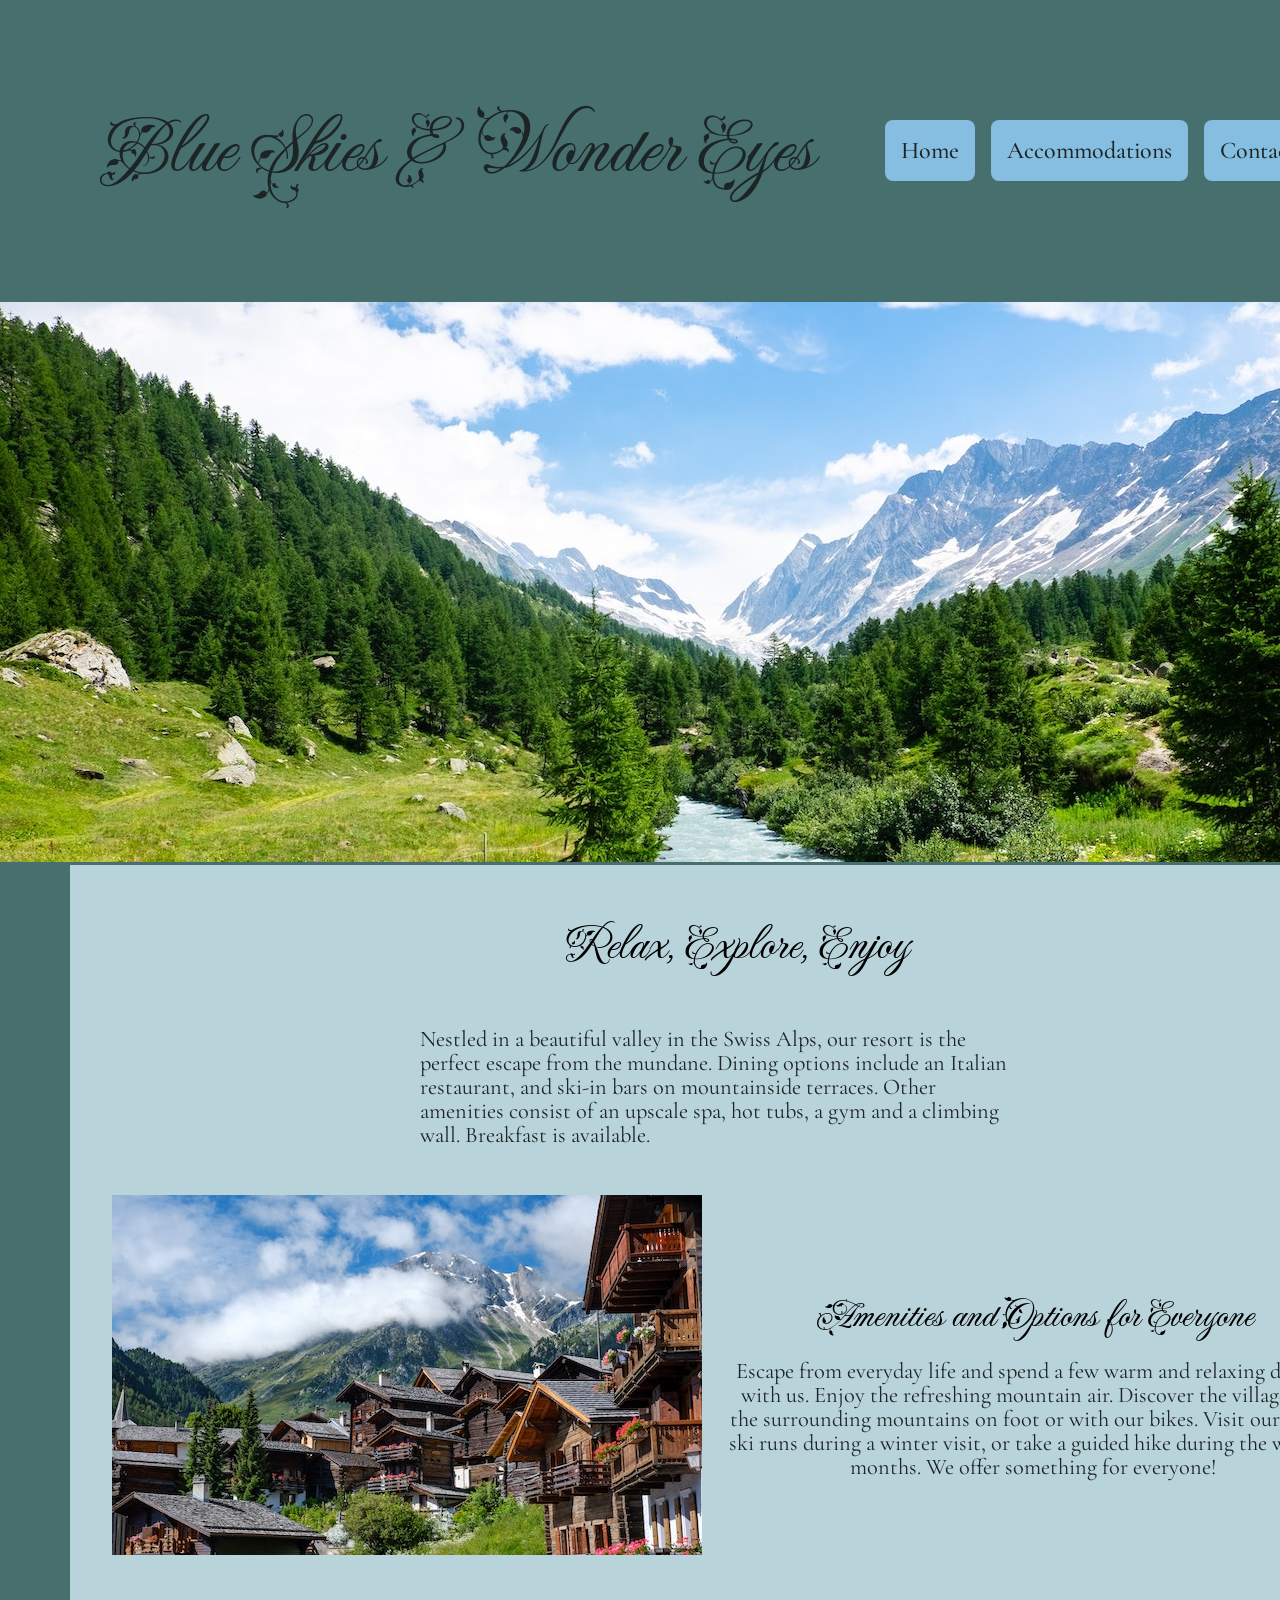
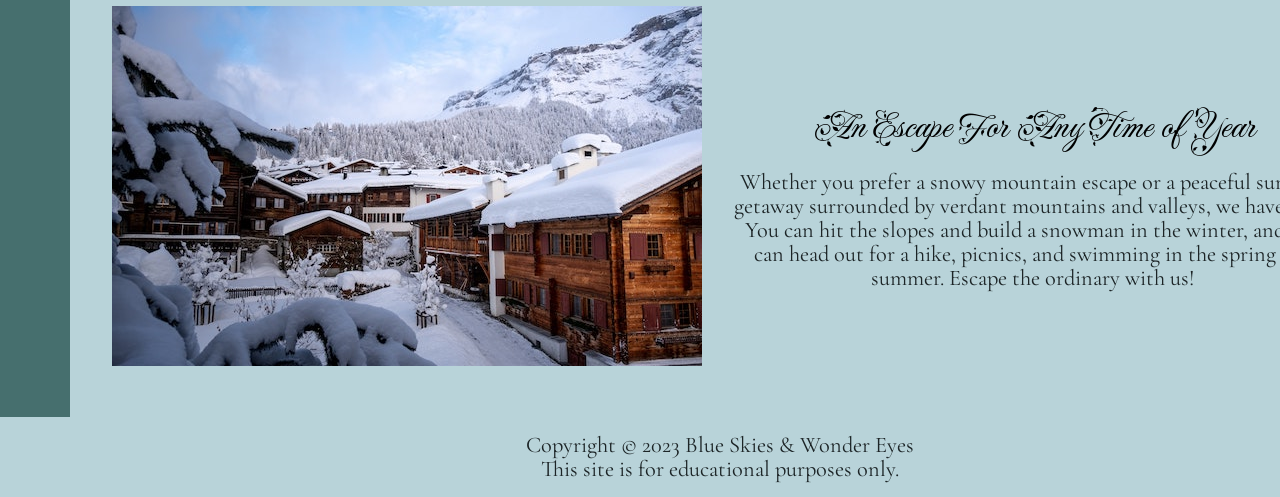
<file: index.html>
<!--COMPANY NAME: Blue Skies & Wonder Eyes
    #417FA6
    #86BEE1
    #1C2426
    #B8D3D9
    #466F6E
        background-color: #466f6e;
    background-image: url("https://www.transparenttextures.com/patterns/white-plaster.png");
    /* This is mostly intended for prototyping; please download the pattern and re-host for production environments. Thank you! */
-->

<!DOCTYPE html>
<html lang="en">
    <head>
        <meta charset="utf-8">
        <title>Blue Skies &amp; Wonder Eyes Resort</title>
        <meta name="author" content="Mackenzie Stegink">
        <meta name="description" content="Welcome to the beautiful escape of Blue Skies & Wonder Eyes!">

        <link rel="preconnect" href="https://fonts.googleapis.com">
        <link rel="preconnect" href="https://fonts.gstatic.com" crossorigin>
        <link href="https://fonts.googleapis.com/css2?family=Cormorant+Garamond:ital,wght@0,300..700;1,300..700&family=Fleur+De+Leah&display=swap" rel="stylesheet">
        <link rel="icon" href="images/favicon.ico">
        <link rel="stylesheet" href="styles.css">
    </head>

    <body>
        <header>
            <div id="top">
                <h1>Blue Skies &amp; Wonder Eyes</h1>

                <nav>
                    <ul>
                        <li><a href="#">Home</a></li>
                        <li><a href="accomms.html">Accommodations</a></li>
                        <li><a href="contact.html">Contact</a></li>
                    </ul>
                </nav>
            </div>
            <img src="images/swiss-valley.jpg" alt="A river flows through a green forested valley with tall pine trees, surrounded by snow-capped mountains under a partly cloudy sky.">
        </header>

        <main>
            <div><h2>Relax, Explore, Enjoy</h2></div>
            <section id="info">
                <p>Nestled in a beautiful valley in the Swiss Alps, our resort is the perfect escape from the mundane. Dining options include an Italian restaurant, and ski-in bars on mountainside terraces. Other amenities consist of an upscale spa, hot tubs, a gym and a climbing wall. Breakfast is available.</p>
            </section>

            <section id="content-1">
                <div id="img-1"><img src="images/swiss-chalet.jpg" alt="A picturesque alpine village in summer with wooden chalets adorned with flowers, nestled on a green hillside, with a cloud-covered mountain rising in the background under a blue sky."></div>
                <div id="txt-1"><h3>Amenities and Options for Everyone</h3>
                <p>Escape from everyday life and spend a few warm and relaxing days in with us. Enjoy the refreshing mountain air. Discover the village and the surrounding mountains on foot or with our bikes. Visit our spa or ski runs during a winter visit, or take a guided hike during the warmer months. We offer something for everyone!</p></div>
            </section>

            <section id="content-2">
                <div id="img-2"><img src="images/snowy-chalet.jpg" alt="A scenic winter village scene featuring traditional wooden chalets covered in heavy snow, with snow-laden trees in the foreground and a forested mountain in the background under a partly cloudy sky."></div>
                <div id="txt-2"><h3>An Escape For Any Time of Year</h3>
                <p>Whether you prefer a snowy mountain escape or a peaceful summer getaway surrounded by verdant mountains and valleys, we have it all. You can hit the slopes and build a snowman in the winter, and you can head out for a hike, picnics, and swimming in the spring and summer. Escape the ordinary with us!</p></div>
            </section>
        </main>

        <footer>
            <p>Copyright &copy; 2023 Blue Skies &amp; Wonder Eyes</p>
            <p>This site is for educational purposes only.</p>
        </footer>
    </body>
</html>
</file>
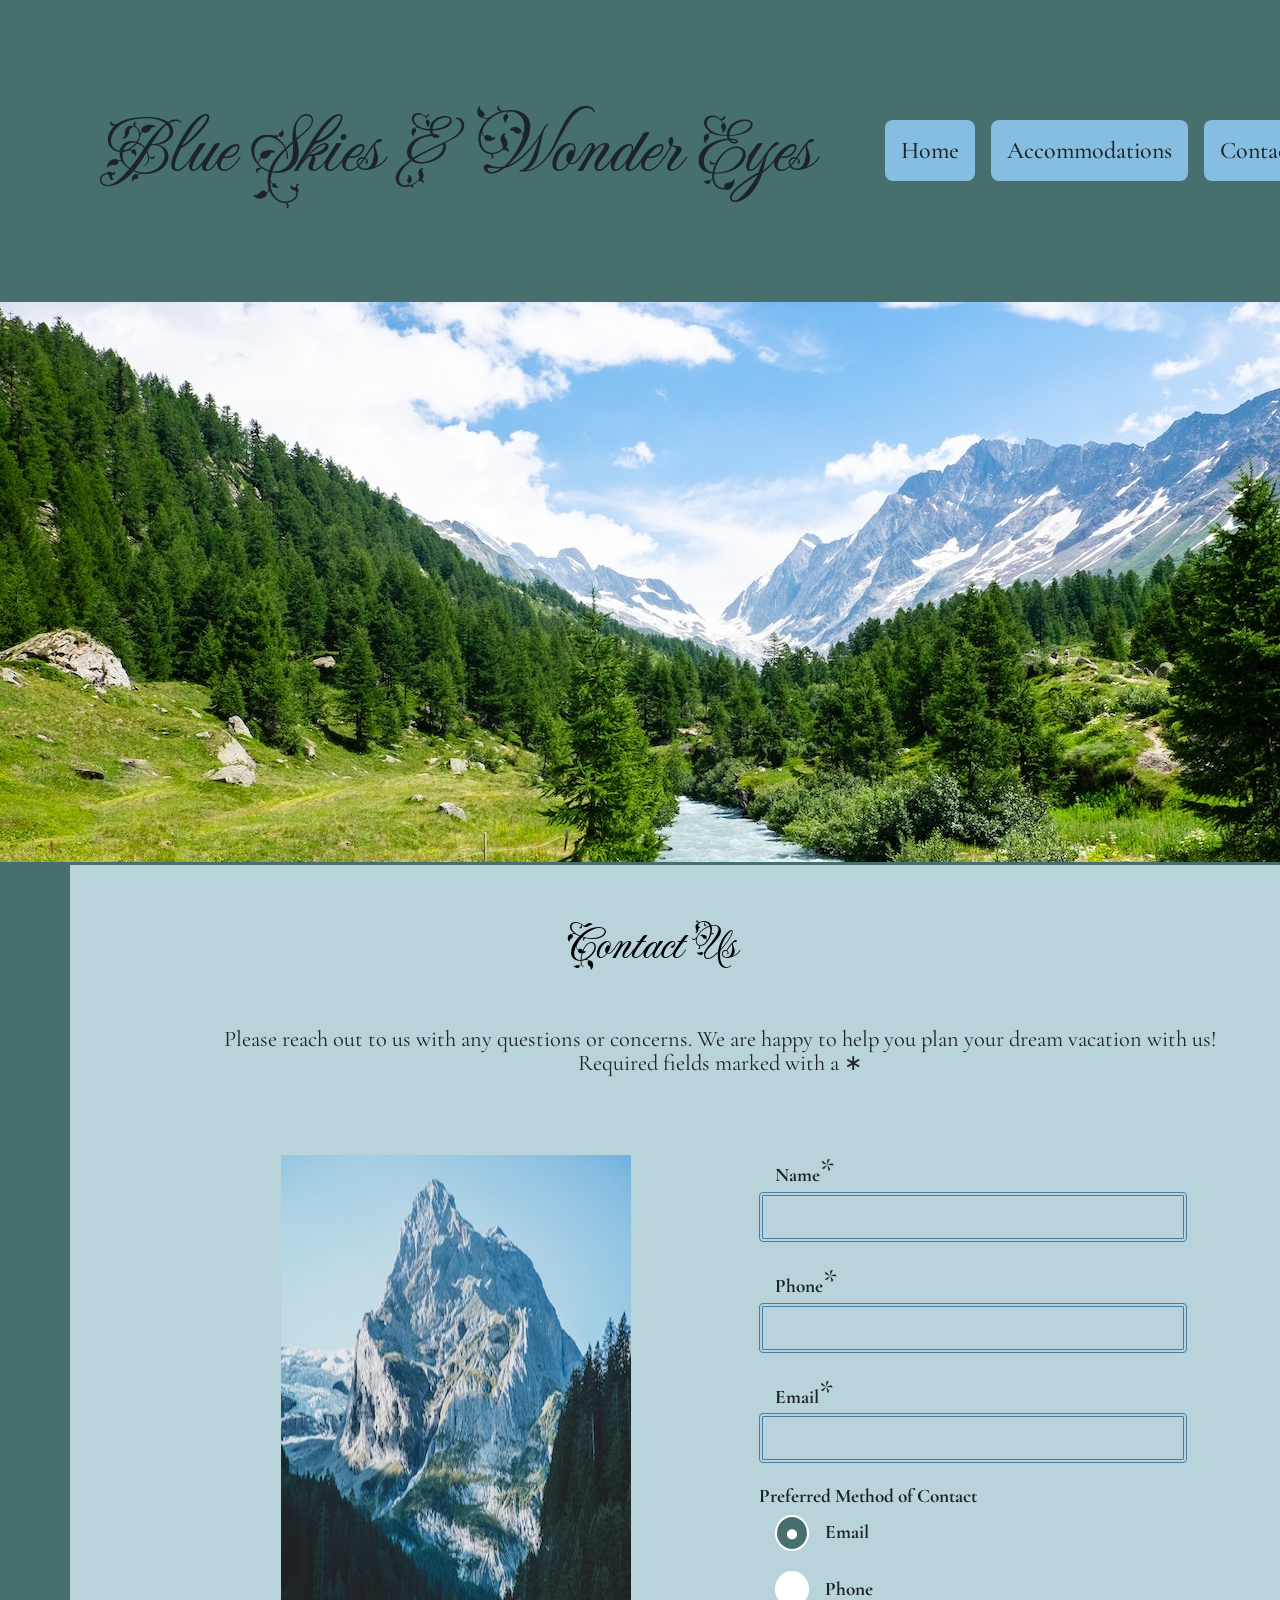
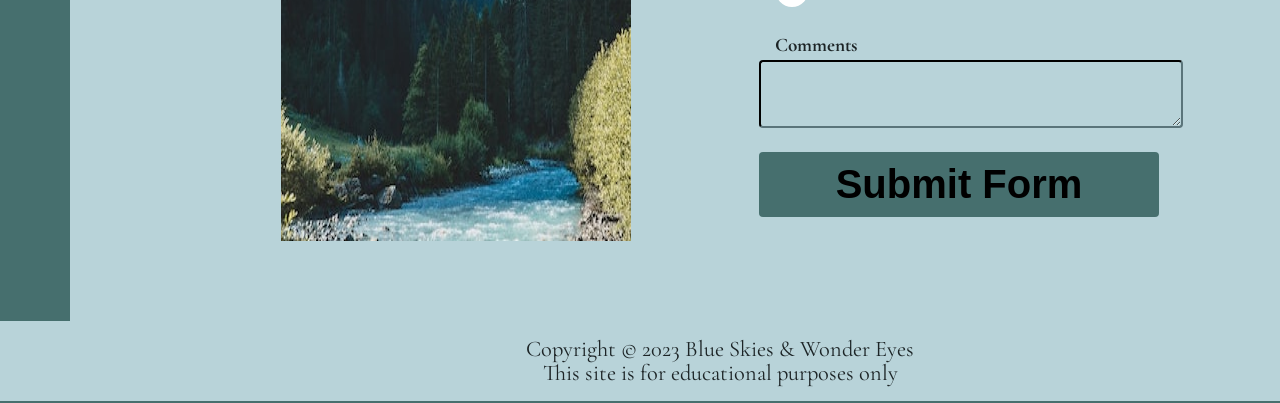
<file: contact.html>
<!--COMPANY NAME: Blue Skies & Wonder Eyes
    #417FA6
    #86BEE1
    #1C2426
    #B8D3D9
    #466F6E
        background-color: #466f6e;
    background-image: url("https://www.transparenttextures.com/patterns/white-plaster.png");
    /* This is mostly intended for prototyping; please download the pattern and re-host for production environments. Thank you! */
-->

<!DOCTYPE html>
<html lang="en">
    <head>
        <meta charset="utf-8">
        <title>Contact</title>
        <meta name="author" content="Mackenzie Stegink">
        <meta name="description" content="Contact for Blue Skies & Wonder Eyes Resort">

        <link rel="preconnect" href="https://fonts.googleapis.com">
        <link rel="preconnect" href="https://fonts.gstatic.com" crossorigin>
        <link href="https://fonts.googleapis.com/css2?family=Cormorant+Garamond:ital,wght@0,300..700;1,300..700&family=Fleur+De+Leah&display=swap" rel="stylesheet">
        <link rel="icon" href="images/favicon.ico">
        <link rel="stylesheet" href="styles.css">
    </head>

    <body>
        <header>
            <div id="top">
                <h1>Blue Skies &amp; Wonder Eyes</h1>

                <nav>
                    <ul>
                        <li><a href="index.html">Home</a></li>
                        <li><a href="accomms.html">Accommodations</a></li>
                        <li><a href="#">Contact</a></li>
                    </ul>
                </nav>
            </div>
            <img src="images/swiss-valley.jpg" alt="">
        </header>

        <main>
            <h2>Contact Us</h2>
            <div id="instruct">
                <p>Please reach out to us with any questions or concerns. We are happy to help you plan your dream vacation with us!</p>
                <p>Required fields marked with a &#8727;</p>
            </div>

            <section id="grid1">
                <img src="images/swiss-peak.jpg" alt="">

                <form action="https://wp.zybooks.com/form-viewer.php" method="POST" target="_blank">
                    <label for="my-name">Name<span class="required">*</span></label>
                    <input type="text" name="my-name" id="my-name" required>

                    <label for="my-phone">Phone<span class="required">*</span></label>
                    <input type="tel" name="my-phone" id="my-phone" required>

                    <label for="my-email">Email<span class="required">*</span></label>
                    <input type="email" name="my-email" id="my-email" required>

                    <fieldset>
                        <legend>Preferred Method of Contact</legend>
                        <input type="radio" name="contact-pref" id="pref-email" checked>
                        <label for="pref-email">Email</label>
                        <input type="radio" name="contact-pref" id="pref-phone">
                        <label for="pref-phone">Phone</label>
                    </fieldset>

                    <label for="my-comments">Comments</label>
                    <textarea name="my-comments" id="my-comments"></textarea>

                    <input type="submit" name="my-submit" id="my-submit" value="Submit Form">
                </form>
            </section>
        </main>

        <footer>
            <p>Copyright &copy; 2023 Blue Skies &amp; Wonder Eyes</p>
            <p>This site is for educational purposes only</p>
        </footer>
    </body>
</html>
</file>
<file: styles.css>
/* OBFUSCATED BY CSSOBFUSCATOR.COM at 2025/05/03 02:23:37 */
body,html{margin-left:0;}html,body{margin-bottom:0;}blockquote:before{content:"";}blockquote:before{content:none;}html,body{margin-right:0;}html,body{margin-top:0;}body,html{padding-left:0;}body,html{padding-bottom:0;}body,html{padding-right:0;}body,html{padding-top:0;}html{border-left-width:0;}html{border-bottom-width:0;}html{border-right-width:0;}html{border-top-width:0;}html{border-left-style:none;}html{border-bottom-style:none;}html{border-right-style:none;}input:focus{outline:.041666667in dott var(--cutty-sark);}html{border-top-style:none;}html{border-left-color:currentColor;}input[type="radio"] + label::before{content:" ";}html{border-bottom-color:currentColor;}html{border-right-color:currentColor;}html{border-top-color:currentColor;}#info{font-weight:600;}html{border-image:none;}html{font-size:100%;}html{font:inherit;}html,body{vertical-align:baseline;}#info{max-width:75ch;}body{border-left-width:0;}body{border-bottom-width:0;}body{border-right-width:0;}body{border-top-width:0;}body{border-left-style:none;}body{border-bottom-style:none;}body{border-right-style:none;}body{border-top-style:none;}body{border-left-color:currentColor;}body{border-bottom-color:currentColor;}body{border-right-color:currentColor;}body{border-top-color:currentColor;}body{border-image:none;}body{font-size:100%;}body{font:inherit;}div,span{margin-left:0;}span,div{margin-bottom:0;}span,div{margin-right:0;}div,span{margin-top:0;}span,div{padding-left:0;}input[type="radio"] + label::before{font-size:2.25em;}span,div{padding-bottom:0;}span,div{padding-right:0;}div,span{padding-top:0;}div{border-left-width:0;}div{border-bottom-width:0;}div{border-right-width:0;}div{border-top-width:0;}div{border-left-style:none;}div{border-bottom-style:none;}div{border-right-style:none;}div{border-top-style:none;}div{border-left-color:currentColor;}div{border-bottom-color:currentColor;}div{border-right-color:currentColor;}div{border-top-color:currentColor;}div{border-image:none;}div{font-size:100%;}div{font:inherit;}div,span{vertical-align:baseline;}input[type="radio"]{appearance:none;}span{border-left-width:0;}span{border-bottom-width:0;}[class~=cormorant-garamond-400]{font-family:"Cormorant Garamond",serif;}span{border-right-width:0;}span{border-top-width:0;}span{border-left-style:none;}span{border-bottom-style:none;}span{border-right-style:none;}blockquote:after{content:"";}span{border-top-style:none;}span{border-left-color:currentColor;}span{border-bottom-color:currentColor;}span{border-right-color:currentColor;}span{border-top-color:currentColor;}span{border-image:none;}span{font-size:100%;}span{font:inherit;}iframe,applet,input[type="radio"],object{margin-left:0;}#info,iframe,applet,object{margin-bottom:0;}#info{margin-left:auto;}#info{margin-right:auto;}applet,object{margin-right:0;}#info,iframe,applet,object{margin-top:0;}object,applet{padding-left:0;}applet,object{padding-bottom:0;}applet,object{padding-right:0;}object,applet{padding-top:0;}applet{border-left-width:0;}applet{border-bottom-width:0;}applet{border-right-width:0;}applet{border-top-width:0;}applet{border-left-style:none;}applet{border-bottom-style:none;}applet{border-right-style:none;}applet{border-top-style:none;}applet{border-left-color:currentColor;}applet{border-bottom-color:currentColor;}applet{border-right-color:currentColor;}applet{border-top-color:currentColor;}applet{border-image:none;}applet{font-size:100%;}applet{font:inherit;}applet,object{vertical-align:baseline;}object{border-left-width:0;}object{border-bottom-width:0;}object{border-right-width:0;}object{border-top-width:0;}object{border-left-style:none;}object{border-bottom-style:none;}object{border-right-style:none;}object{border-top-style:none;}object{border-left-color:currentColor;}object{border-bottom-color:currentColor;}object{border-right-color:currentColor;}object{border-top-color:currentColor;}object{border-image:none;}object{font-size:100%;}object{font:inherit;}h1,iframe{margin-right:0;}h1,iframe{padding-left:0;}iframe,h1{padding-bottom:0;}iframe,h1{padding-right:0;}nav a:hover{background-color:var(--steel-blue);}h3,h1,iframe,h2{padding-top:0;}iframe{border-left-width:0;}iframe{border-bottom-width:0;}iframe{border-right-width:0;}#top{display:flex;}iframe{border-top-width:0;}iframe{border-left-style:none;}iframe{border-bottom-style:none;}iframe{border-right-style:none;}iframe{border-top-style:none;}iframe{border-left-color:currentColor;}iframe{border-bottom-color:currentColor;}iframe{border-right-color:currentColor;}iframe{border-top-color:currentColor;}iframe{border-image:none;}iframe{font-size:100%;}iframe{font:inherit;}h2,h1,h3,iframe{vertical-align:baseline;}h3,h1,h2,h4{margin-left:0;}h3,h2,h4,h1{margin-bottom:0;}h2,h1,h4,h3{margin-top:0;}h1{border-left-width:0;}h1{border-bottom-width:0;}h1{border-right-width:0;}h1{border-top-width:0;}h1{border-left-style:none;}h1{border-bottom-style:none;}h1{border-right-style:none;}h1{border-top-style:none;}h1{border-left-color:currentColor;}h1{border-bottom-color:currentColor;}h1{border-right-color:currentColor;}h1{border-top-color:currentColor;}h1{border-image:none;}h1{font-size:100%;}h1{font:inherit;}h3,h2{margin-right:0;}h2,h3{padding-left:0;}h2,h3{padding-bottom:0;}h3,h2{padding-right:0;}h2{border-left-width:0;}h2{border-bottom-width:0;}h2{border-right-width:0;}h2{border-top-width:0;}h2{border-left-style:none;}h2{border-bottom-style:none;}h2{border-right-style:none;}h2{border-top-style:none;}h2{border-left-color:currentColor;}h2{border-bottom-color:currentColor;}h2{border-right-color:currentColor;}h2{border-top-color:currentColor;}h2{border-image:none;}#top{gap:1.5rem;}h2{font-size:100%;}h2{font:inherit;}h3{border-left-width:0;}h3{border-bottom-width:0;}h3{border-right-width:0;}[class~=cormorant-garamond-400]{font-weight:400;}h3{border-top-width:0;}h3{border-left-style:none;}h3{border-bottom-style:none;}h3{border-right-style:none;}h3{border-top-style:none;}h3{border-left-color:currentColor;}h3{border-bottom-color:currentColor;}h3{border-right-color:currentColor;}h3{border-top-color:currentColor;}h3{border-image:none;}h3{font-size:100%;}h3{font:inherit;}h4,h5{margin-right:0;}h4,h5{padding-left:0;}h5,h4{padding-bottom:0;}h4,h5{padding-right:0;}h5,h4{padding-top:0;}h4{border-left-width:0;}h4{border-bottom-width:0;}#top{justify-content:center;}h4{border-right-width:0;}h4{border-top-width:0;}h4{border-left-style:none;}h4{border-bottom-style:none;}h4{border-right-style:none;}h4{border-top-style:none;}h4{border-left-color:currentColor;}h4{border-bottom-color:currentColor;}h5,h6,p,input[type="radio"]{margin-bottom:0;}h4{border-right-color:currentColor;}h4{border-top-color:currentColor;}h4{border-image:none;}h4{font-size:100%;}h4{font:inherit;}h4,h5{vertical-align:baseline;}h6,h5{margin-left:0;}h5,h6{margin-top:0;}h5{border-left-width:0;}h5{border-bottom-width:0;}h5{border-right-width:0;}h5{border-top-width:0;}h5{border-left-style:none;}h5{border-bottom-style:none;}h5{border-right-style:none;}h5{border-top-style:none;}h5{border-left-color:currentColor;}h5{border-bottom-color:currentColor;}h5{border-right-color:currentColor;}h5{border-top-color:currentColor;}h5{border-image:none;}h5{font-size:100%;}h5{font:inherit;}p,blockquote,h6,input[type="radio"]{margin-right:0;}p,h6{padding-left:0;}p,h6{padding-bottom:0;}p,h6{padding-right:0;}p,h6{padding-top:0;}blockquote:after{content:none;}h6{border-left-width:0;}h6{border-bottom-width:0;}h6{border-right-width:0;}h6{border-top-width:0;}h6{border-left-style:none;}h6{border-bottom-style:none;}h6{border-right-style:none;}input[type="radio"] + label::before{line-height:.65;}h6{border-top-style:none;}h6{border-left-color:currentColor;}h6{border-bottom-color:currentColor;}h6{border-right-color:currentColor;}h6{border-top-color:currentColor;}h6{border-image:none;}h6{font-size:100%;}h6{font:inherit;}p,h6{vertical-align:baseline;}p,blockquote{margin-left:0;}p,input[type="radio"],pre,blockquote{margin-top:0;}p{border-left-width:0;}p{border-bottom-width:0;}p{border-right-width:0;}p{border-top-width:0;}p{border-left-style:none;}[class~=cormorant-garamond-400]{font-style:normal;}p{border-bottom-style:none;}p{border-right-style:none;}#top{align-items:center;}p{border-top-style:none;}p{border-left-color:currentColor;}p{border-bottom-color:currentColor;}p{border-right-color:currentColor;}p{border-top-color:currentColor;}p{border-image:none;}p{font-size:100%;}p{font:inherit;}abbr,a,blockquote,pre{margin-bottom:0;}blockquote,pre{padding-left:0;}pre,blockquote{padding-bottom:0;}pre,blockquote{padding-right:0;}blockquote,pre{padding-top:0;}blockquote{border-left-width:0;}blockquote{border-bottom-width:0;}blockquote{border-right-width:0;}blockquote{border-top-width:0;}blockquote{border-left-style:none;}blockquote{border-bottom-style:none;}blockquote{border-right-style:none;}blockquote{border-top-style:none;}blockquote{border-left-color:currentColor;}blockquote{border-bottom-color:currentColor;}blockquote{border-right-color:currentColor;}blockquote{border-top-color:currentColor;}blockquote{border-image:none;}blockquote{font-size:100%;}blockquote{font:inherit;}pre,blockquote,abbr,a{vertical-align:baseline;}pre,a,abbr,acronym{margin-left:0;}acronym,a,abbr,pre{margin-right:0;}pre{border-left-width:0;}pre{border-bottom-width:0;}pre{border-right-width:0;}pre{border-top-width:0;}pre{border-left-style:none;}pre{border-bottom-style:none;}pre{border-right-style:none;}pre{border-top-style:none;}pre{border-left-color:currentColor;}pre{border-bottom-color:currentColor;}pre{border-right-color:currentColor;}pre{border-top-color:currentColor;}pre{border-image:none;}pre{font-size:100%;}pre{font:inherit;}a,abbr{margin-top:0;}[class~=fleur-de-leah-regular]{font-family:"Fleur De Leah",cursive;}abbr,a{padding-left:0;}a,abbr{padding-bottom:0;}abbr,a{padding-right:0;}abbr,a{padding-top:0;}a{border-left-width:0;}a{border-bottom-width:0;}a{border-right-width:0;}a{border-top-width:0;}a{border-left-style:none;}a{border-bottom-style:none;}a{border-right-style:none;}a{border-top-style:none;}a{border-left-color:currentColor;}a{border-bottom-color:currentColor;}a{border-right-color:currentColor;}a{border-top-color:currentColor;}a{border-image:none;}a{font-size:100%;}a{font:inherit;}abbr{border-left-width:0;}abbr{border-bottom-width:0;}abbr{border-right-width:0;}abbr{border-top-width:0;}abbr{border-left-style:none;}abbr{border-bottom-style:none;}abbr{border-right-style:none;}#top{padding-left:3rem;}#top{padding-bottom:3rem;}abbr{border-top-style:none;}abbr{border-left-color:currentColor;}abbr{border-bottom-color:currentColor;}abbr{border-right-color:currentColor;}abbr{border-top-color:currentColor;}abbr{border-image:none;}abbr{font-size:100%;}abbr{font:inherit;}acronym,address{margin-bottom:0;}address,acronym{margin-top:0;}big,acronym,input[type="radio"],address{padding-left:0;}acronym,address{padding-bottom:0;}address,acronym{padding-right:0;}acronym,address{padding-top:0;}acronym{border-left-width:0;}acronym{border-bottom-width:0;}acronym{border-right-width:0;}acronym{border-top-width:0;}#top{padding-right:3rem;}[class~=fleur-de-leah-regular]{font-weight:400;}acronym{border-left-style:none;}acronym{border-bottom-style:none;}acronym{border-right-style:none;}acronym{border-top-style:none;}acronym{border-left-color:currentColor;}acronym{border-bottom-color:currentColor;}acronym{border-right-color:currentColor;}acronym{border-top-color:currentColor;}acronym{border-image:none;}acronym{font-size:100%;}acronym{font:inherit;}address,acronym{vertical-align:baseline;}#top{padding-top:3rem;}address,big{margin-left:0;}big,address{margin-right:0;}nav a:hover{font-weight:800;}address{border-left-width:0;}address{border-bottom-width:0;}address{border-right-width:0;}address{border-top-width:0;}address{border-left-style:none;}address{border-bottom-style:none;}address{border-right-style:none;}address{border-top-style:none;}address{border-left-color:currentColor;}address{border-bottom-color:currentColor;}address{border-right-color:currentColor;}address{border-top-color:currentColor;}input[type="radio"] + label::before{border-radius:50%;}address{border-image:none;}address{font-size:100%;}address{font:inherit;}cite,big{margin-bottom:0;}cite,big{margin-top:0;}#content-1{display:grid;}big,cite,input[type="radio"],code{padding-bottom:0;}cite,big{padding-right:0;}cite,big{padding-top:0;}big{border-left-width:0;}big{border-bottom-width:0;}big{border-right-width:0;}big{border-top-width:0;}big{border-left-style:none;}#content-1{grid-template-columns:1fr 1fr;}big{border-bottom-style:none;}big{border-right-style:none;}big{border-top-style:none;}big{border-left-color:currentColor;}big{border-bottom-color:currentColor;}big{border-right-color:currentColor;}big{border-top-color:currentColor;}big{border-image:none;}big{font-size:100%;}input[type="radio"] + label::before{display:inline-block;}big{font:inherit;}cite,big{vertical-align:baseline;}cite,code{margin-left:0;}code,cite{margin-right:0;}code,cite{padding-left:0;}cite{border-left-width:0;}cite{border-bottom-width:0;}cite{border-right-width:0;}cite{border-top-width:0;}cite{border-left-style:none;}cite{border-bottom-style:none;}cite{border-right-style:none;}cite{border-top-style:none;}cite{border-left-color:currentColor;}cite{border-bottom-color:currentColor;}cite{border-right-color:currentColor;}cite{border-top-color:currentColor;}cite{border-image:none;}cite{font-size:100%;}#content-1{gap:1rem;}cite{font:inherit;}#content-1{padding-top:3rem;}code,del{margin-bottom:0;}del,code{margin-top:0;}code,del{padding-right:0;}del,code{padding-top:0;}code{border-left-width:0;}code{border-bottom-width:0;}code{border-right-width:0;}[class~=fleur-de-leah-regular]{font-style:normal;}code{border-top-width:0;}code{border-left-style:none;}code{border-bottom-style:none;}code{border-right-style:none;}code{border-top-style:none;}code{border-left-color:currentColor;}q:before{content:"";}code{border-bottom-color:currentColor;}code{border-right-color:currentColor;}code{border-top-color:currentColor;}code{border-image:none;}code{font-size:100%;}code{font:inherit;}del,code{vertical-align:baseline;}dfn,del{margin-left:0;}dfn,del{margin-right:0;}input[type="radio"] + label::before{height:.3125in;}dfn,del{padding-left:0;}del,dfn{padding-bottom:0;}del{border-left-width:0;}del{border-bottom-width:0;}input[type="radio"] + label::before{width:1.875pc;}del{border-right-width:0;}del{border-top-width:0;}del{border-left-style:none;}del{border-bottom-style:none;}del{border-right-style:none;}del{border-top-style:none;}del{border-left-color:currentColor;}del{border-bottom-color:currentColor;}input[type="radio"] + label::before,#content-1{text-align:center;}del{border-right-color:currentColor;}del{border-top-color:currentColor;}del{border-image:none;}del{font-size:100%;}del{font:inherit;}dfn,em{margin-bottom:0;}em,dfn{margin-top:0;}img,input[type="radio"],dfn,em{padding-right:0;}dfn,em{padding-top:0;}dfn{border-left-width:0;}dfn{border-bottom-width:0;}dfn{border-right-width:0;}dfn{border-top-width:0;}dfn{border-left-style:none;}dfn{border-bottom-style:none;}dfn{border-right-style:none;}dfn{border-top-style:none;}dfn{border-left-color:currentColor;}dfn{border-bottom-color:currentColor;}dfn{border-right-color:currentColor;}dfn{border-top-color:currentColor;}dfn{border-image:none;}dfn{font-size:100%;}dfn{font:inherit;}dfn,em{vertical-align:baseline;}img,em{margin-left:0;}input[type="radio"] + label::before{margin-right:12pt;}img,em{margin-right:0;}img,em{padding-left:0;}em,img{padding-bottom:0;}em{border-left-width:0;}em{border-bottom-width:0;}em{border-right-width:0;}em{border-top-width:0;}em{border-left-style:none;}em{border-bottom-style:none;}em{border-right-style:none;}em{border-top-style:none;}em{border-left-color:currentColor;}em{border-bottom-color:currentColor;}em{border-right-color:currentColor;}em{border-top-color:currentColor;}em{border-image:none;}em{font-size:100%;}em{font:inherit;}img,ins{margin-bottom:0;}ins,img{margin-top:0;}input[type="radio"],kbd,img,ins{padding-top:0;}img{border-left-width:0;}img{border-bottom-width:0;}img{border-right-width:0;}img{border-top-width:0;}img{border-left-style:none;}img{border-bottom-style:none;}img{border-right-style:none;}input[type="radio"] + label{cursor:pointer;}img{border-top-style:none;}img{border-left-color:currentColor;}img{border-bottom-color:currentColor;}img{border-right-color:currentColor;}img{border-top-color:currentColor;}img{border-image:none;}img{font-size:100%;}img{font:inherit;}img,ins{vertical-align:baseline;}ins,kbd{margin-left:0;}kbd,ins{margin-right:0;}ins,kbd{padding-left:0;}ins,kbd{padding-bottom:0;}ins,kbd{padding-right:0;}ins{border-left-width:0;}ins{border-bottom-width:0;}ins{border-right-width:0;}ins{border-top-width:0;}ins{border-left-style:none;}#content-2{display:grid;}ins{border-bottom-style:none;}ins{border-right-style:none;}ins{border-top-style:none;}ins{border-left-color:currentColor;}input[type="radio"] + label::before{border-left-width:1.5pt;}:root{--header-font:"Fleur De Leah",cursive;}ins{border-bottom-color:currentColor;}ins{border-right-color:currentColor;}ins{border-top-color:currentColor;}ins{border-image:none;}ins{font-size:100%;}ins{font:inherit;}q,kbd{margin-bottom:0;}kbd,q{margin-top:0;}kbd{border-left-width:0;}kbd{border-bottom-width:0;}kbd{border-right-width:0;}kbd{border-top-width:0;}kbd{border-left-style:none;}kbd{border-bottom-style:none;}kbd{border-right-style:none;}kbd{border-top-style:none;}kbd{border-left-color:currentColor;}kbd{border-bottom-color:currentColor;}kbd{border-right-color:currentColor;}kbd{border-top-color:currentColor;}kbd{border-image:none;}kbd{font-size:100%;}kbd{font:inherit;}q,kbd{vertical-align:baseline;}s,q{margin-left:0;}s,q{margin-right:0;}s,q{padding-left:0;}s,q{padding-bottom:0;}q,s{padding-right:0;}s,q{padding-top:0;}q{border-left-width:0;}q{border-bottom-width:0;}q{border-right-width:0;}q{border-top-width:0;}q{border-left-style:none;}q{border-bottom-style:none;}q{border-right-style:none;}q{border-top-style:none;}q{border-left-color:currentColor;}q{border-bottom-color:currentColor;}q{border-right-color:currentColor;}q{border-top-color:currentColor;}input[type="radio"] + label{display:flex;}q{border-image:none;}q{font-size:100%;}q{font:inherit;}#content-2{grid-template-columns:1fr 1fr;}samp,strike,small,s{margin-bottom:0;}small,samp,strike,s{margin-top:0;}s{border-left-width:0;}s{border-bottom-width:0;}s{border-right-width:0;}s{border-top-width:0;}s{border-left-style:none;}s{border-bottom-style:none;}s{border-right-style:none;}s{border-top-style:none;}s{border-left-color:currentColor;}s{border-bottom-color:currentColor;}s{border-right-color:currentColor;}s{border-top-color:currentColor;}s{border-image:none;}s{font-size:100%;}s{font:inherit;}small,strike,samp,s{vertical-align:baseline;}strong,strike,samp,small{margin-left:0;}strong,samp,small,strike{margin-right:0;}small,strike,strong,samp{padding-left:0;}strike,strong,samp,small{padding-bottom:0;}strike,strong,samp,small{padding-right:0;}samp,strike,small,strong{padding-top:0;}samp{border-left-width:0;}samp{border-bottom-width:0;}samp{border-right-width:0;}samp{border-top-width:0;}samp{border-left-style:none;}samp{border-bottom-style:none;}samp{border-right-style:none;}samp{border-top-style:none;}samp{border-left-color:currentColor;}samp{border-bottom-color:currentColor;}samp{border-right-color:currentColor;}samp{border-top-color:currentColor;}samp{border-image:none;}samp{font-size:100%;}samp{font:inherit;}small{border-left-width:0;}small{border-bottom-width:0;}small{border-right-width:0;}small{border-top-width:0;}small{border-left-style:none;}small{border-bottom-style:none;}small{border-right-style:none;}small{border-top-style:none;}small{border-left-color:currentColor;}small{border-bottom-color:currentColor;}#content-2{gap:1rem;}small{border-right-color:currentColor;}small{border-top-color:currentColor;}small{border-image:none;}small{font-size:100%;}small{font:inherit;}strike{border-left-width:0;}strike{border-bottom-width:0;}strike{border-right-width:0;}strike{border-top-width:0;}strike{border-left-style:none;}strike{border-bottom-style:none;}strike{border-right-style:none;}strike{border-top-style:none;}strike{border-left-color:currentColor;}strike{border-bottom-color:currentColor;}strike{border-right-color:currentColor;}strike{border-top-color:currentColor;}strike{border-image:none;}strike{font-size:100%;}strike{font:inherit;}sub,strong{margin-bottom:0;}sub,strong{margin-top:0;}strong{border-left-width:0;}strong{border-bottom-width:0;}strong{border-right-width:0;}strong{border-top-width:0;}strong{border-left-style:none;}strong{border-bottom-style:none;}strong{border-right-style:none;}strong{border-top-style:none;}strong{border-left-color:currentColor;}strong{border-bottom-color:currentColor;}strong{border-right-color:currentColor;}strong{border-top-color:currentColor;}strong{border-image:none;}strong{font-size:100%;}strong{font:inherit;}strong,sub{vertical-align:baseline;}sup,sub{margin-left:0;}sup,sub{margin-right:0;}sub,sup{padding-left:0;}sub,sup{padding-bottom:0;}sup,sub{padding-right:0;}sub,sup{padding-top:0;}sub{border-left-width:0;}#content-2{padding-top:3rem;}sub{border-bottom-width:0;}sub{border-right-width:0;}sub{border-top-width:0;}sub{border-left-style:none;}sub{border-bottom-style:none;}sub{border-right-style:none;}sub{border-top-style:none;}sub{border-left-color:currentColor;}sub{border-bottom-color:currentColor;}sub{border-right-color:currentColor;}input[type="radio"]{border-left-width:medium;}sub{border-top-color:currentColor;}sub{border-image:none;}sub{font-size:100%;}sub{font:inherit;}#content-2{text-align:center;}q:before{content:none;}sup,tt{margin-bottom:0;}tt,sup{margin-top:0;}sup{border-left-width:0;}sup{border-bottom-width:0;}sup{border-right-width:0;}sup{border-top-width:0;}sup{border-left-style:none;}q:after{content:"";}sup{border-bottom-style:none;}sup{border-right-style:none;}sup{border-top-style:none;}#content-2{padding-bottom:3rem;}#img-2,#img-1{margin-left:2rem;}sup{border-left-color:currentColor;}sup{border-bottom-color:currentColor;}sup{border-right-color:currentColor;}sup{border-top-color:currentColor;}sup{border-image:none;}sup{font-size:100%;}sup{font:inherit;}tt,sup{vertical-align:baseline;}tt,var{margin-left:0;}var,tt{margin-right:0;}var,tt{padding-left:0;}var,tt{padding-bottom:0;}tt,var{padding-right:0;}tt,var{padding-top:0;}tt{border-left-width:0;}tt{border-bottom-width:0;}tt{border-right-width:0;}tt{border-top-width:0;}tt{border-left-style:none;}tt{border-bottom-style:none;}tt{border-right-style:none;}tt{border-top-style:none;}tt{border-left-color:currentColor;}tt{border-bottom-color:currentColor;}tt{border-right-color:currentColor;}tt{border-top-color:currentColor;}tt{border-image:none;}tt{font-size:100%;}tt{font:inherit;}q:after{content:none;}b,var{margin-bottom:0;}input[type="radio"] + label::before{border-bottom-width:1.5pt;}i,b,u,var{margin-top:0;}#txt-1{margin-right:2rem;}var{border-left-width:0;}var{border-bottom-width:0;}var{border-right-width:0;}var{border-top-width:0;}var{border-left-style:none;}var{border-bottom-style:none;}var{border-right-style:none;}var{border-top-style:none;}var{border-left-color:currentColor;}var{border-bottom-color:currentColor;}var{border-right-color:currentColor;}var{border-top-color:currentColor;}var{border-image:none;}var{font-size:100%;}var{font:inherit;}b,var{vertical-align:baseline;}b,u{margin-left:0;}u,b{margin-right:0;}b,u{padding-left:0;}u,b{padding-bottom:0;}u,b{padding-right:0;}u,b{padding-top:0;}b{border-left-width:0;}b{border-bottom-width:0;}b{border-right-width:0;}b{border-top-width:0;}b{border-left-style:none;}b{border-bottom-style:none;}b{border-right-style:none;}b{border-top-style:none;}b{border-left-color:currentColor;}b{border-bottom-color:currentColor;}b{border-right-color:currentColor;}b{border-top-color:currentColor;}b{border-image:none;}b{font-size:100%;}b{font:inherit;}i,u{margin-bottom:0;}#txt-1{padding-top:5rem;}u{border-left-width:0;}u{border-bottom-width:0;}u{border-right-width:0;}u{border-top-width:0;}input[type="radio"] + label::before{border-right-width:1.5pt;}u{border-left-style:none;}u{border-bottom-style:none;}u{border-right-style:none;}u{border-top-style:none;}u{border-left-color:currentColor;}u{border-bottom-color:currentColor;}u{border-right-color:currentColor;}u{border-top-color:currentColor;}u{border-image:none;}u{font-size:100%;}u{font:inherit;}u,i{vertical-align:baseline;}center,i{margin-left:0;}center,i{margin-right:0;}i,center{padding-left:0;}center,i{padding-bottom:0;}i,center{padding-right:0;}i,center{padding-top:0;}i{border-left-width:0;}i{border-bottom-width:0;}:root{--body-font:"Cormorant Garamond",serif;}i{border-right-width:0;}i{border-top-width:0;}i{border-left-style:none;}nav ul{display:flex;}i{border-bottom-style:none;}i{border-right-style:none;}i{border-top-style:none;}i{border-left-color:currentColor;}input[type="radio"]{border-bottom-width:medium;}i{border-bottom-color:currentColor;}input[type="radio"] + label::before{border-top-width:1.5pt;}i{border-right-color:currentColor;}i{border-top-color:currentColor;}i{border-image:none;}i{font-size:100%;}i{font:inherit;}center,dl{margin-bottom:0;}dl,center{margin-top:0;}nav ul{gap:1rem;}center{border-left-width:0;}center{border-bottom-width:0;}center{border-right-width:0;}center{border-top-width:0;}center{border-left-style:none;}center{border-bottom-style:none;}input[type="radio"] + label::before{border-left-style:solid;}nav ul{list-style-type:none;}center{border-right-style:none;}center{border-top-style:none;}center{border-left-color:currentColor;}center{border-bottom-color:currentColor;}input[type="radio"] + label::before{border-bottom-style:solid;}center{border-right-color:currentColor;}center{border-top-color:currentColor;}center{border-image:none;}:root{--steel-blue:#417fa6;}center{font-size:100%;}center{font:inherit;}center,dl{vertical-align:baseline;}dl,dt{margin-left:0;}:root{--cornflower:#86bee1;}dt,dl{margin-right:0;}dt,dl{padding-left:0;}dl,dt{padding-bottom:0;}dl,dt{padding-right:0;}dt,dl{padding-top:0;}dl{border-left-width:0;}dl{border-bottom-width:0;}dl{border-right-width:0;}dl{border-top-width:0;}dl{border-left-style:none;}dl{border-bottom-style:none;}dl{border-right-style:none;}dl{border-top-style:none;}dl{border-left-color:currentColor;}#txt-2{margin-right:2rem;}dl{border-bottom-color:currentColor;}dl{border-right-color:currentColor;}dl{border-top-color:currentColor;}dl{border-image:none;}dl{font-size:100%;}dl{font:inherit;}dd,dt{margin-bottom:0;}dt,dd{margin-top:0;}#txt-2{padding-top:5rem;}dt{border-left-width:0;}dt{border-bottom-width:0;}dt{border-right-width:0;}dt{border-top-width:0;}dt{border-left-style:none;}dt{border-bottom-style:none;}dt{border-right-style:none;}dt{border-top-style:none;}dt{border-left-color:currentColor;}dt{border-bottom-color:currentColor;}input[type="radio"] + label::before{border-right-style:solid;}dt{border-right-color:currentColor;}dt{border-top-color:currentColor;}dt{border-image:none;}dt{font-size:100%;}dt{font:inherit;}ul,ol,dd,dt{vertical-align:baseline;}ul,dd,ol,li{margin-left:0;}ol,dd{margin-right:0;}dd,ol{padding-left:0;}dd,ol{padding-bottom:0;}dd,ol{padding-right:0;}dd,ol{padding-top:0;}dd{border-left-width:0;}dd{border-bottom-width:0;}dd{border-right-width:0;}dd{border-top-width:0;}dd{border-left-style:none;}dd{border-bottom-style:none;}dd{border-right-style:none;}dd{border-top-style:none;}dd{border-left-color:currentColor;}dd{border-bottom-color:currentColor;}dd{border-right-color:currentColor;}dd{border-top-color:currentColor;}dd{border-image:none;}dd{font-size:100%;}dd{font:inherit;}#grid1{display:flex;}ol,ul{margin-bottom:0;}ul,ol{margin-top:0;}ol{border-left-width:0;}ol{border-bottom-width:0;}ol{border-right-width:0;}ol{border-top-width:0;}ol{border-left-style:none;}ol{border-bottom-style:none;}ol{border-right-style:none;}ol{border-top-style:none;}ol{border-left-color:currentColor;}ol{border-bottom-color:currentColor;}ol{border-right-color:currentColor;}ol{border-top-color:currentColor;}ol{border-image:none;}ol{font-size:100%;}ol{font:inherit;}#grid1{flex:1;}#grid1{justify-content:center;}li,ul{margin-right:0;}ul,li{padding-left:0;}li,ul{padding-bottom:0;}li,ul{padding-right:0;}li,ul{padding-top:0;}ul{border-left-width:0;}ul{border-bottom-width:0;}ul{border-right-width:0;}ul{border-top-width:0;}#grid1{gap:8rem;}ul{border-left-style:none;}ul{border-bottom-style:none;}ul{border-right-style:none;}ul{border-top-style:none;}ul{border-left-color:currentColor;}ul{border-bottom-color:currentColor;}ul{border-right-color:currentColor;}ul{border-top-color:currentColor;}:root{--shark:#1c2426;}ul{border-image:none;}ul{font-size:100%;}ul{font:inherit;}li,fieldset{margin-bottom:0;}fieldset,li{margin-top:0;}li{border-left-width:0;}li{border-bottom-width:0;}li{border-right-width:0;}li{border-top-width:0;}li{border-left-style:none;}li{border-bottom-style:none;}li{border-right-style:none;}li{border-top-style:none;}li{border-left-color:currentColor;}li{border-bottom-color:currentColor;}li{border-right-color:currentColor;}input[type="radio"] + label::before{border-top-style:solid;}li{border-top-color:currentColor;}li{border-image:none;}li{font-size:100%;}li{font:inherit;}li,fieldset{vertical-align:baseline;}form,fieldset{margin-left:0;}#grid1{padding-bottom:5rem;}#instruct{max-width:150ch;}form,fieldset{margin-right:0;}fieldset,form{padding-left:0;}fieldset,form{padding-bottom:0;}form,fieldset{padding-right:0;}fieldset,form{padding-top:0;}fieldset{border-left-width:0;}fieldset{border-bottom-width:0;}fieldset{border-right-width:0;}fieldset{border-top-width:0;}fieldset{border-left-style:none;}fieldset{border-bottom-style:none;}fieldset{border-right-style:none;}fieldset{border-top-style:none;}fieldset{border-left-color:currentColor;}fieldset{border-bottom-color:currentColor;}fieldset{border-right-color:currentColor;}#instruct{margin-left:auto;}fieldset{border-top-color:currentColor;}fieldset{border-image:none;}fieldset{font-size:100%;}fieldset{font:inherit;}#instruct,label,legend,form{margin-bottom:0;}label,form{margin-top:0;}form{border-left-width:0;}form{border-bottom-width:0;}form{border-right-width:0;}:root{--jungle-mist:#b8d3d9;}form{border-top-width:0;}form{border-left-style:none;}form{border-bottom-style:none;}form{border-right-style:none;}form{border-top-style:none;}form{border-left-color:currentColor;}form{border-bottom-color:currentColor;}form{border-right-color:currentColor;}input[type="radio"] + label::before{border-left-color:white;}form{border-top-color:currentColor;}form{border-image:none;}form{font-size:100%;}form{font:inherit;}form,label{vertical-align:baseline;}legend,label{margin-left:0;}label,legend{margin-right:0;}legend,label{padding-left:0;}label,legend{padding-bottom:0;}legend,label{padding-right:0;}label,legend{padding-top:0;}#instruct{margin-right:auto;}label{border-left-width:0;}label{border-bottom-width:0;}label{border-right-width:0;}label{border-top-width:0;}label{border-left-style:none;}label{border-bottom-style:none;}label{border-right-style:none;}input[type="radio"]{border-right-width:medium;}label{border-top-style:none;}label{border-left-color:currentColor;}label{border-bottom-color:currentColor;}label{border-right-color:currentColor;}label{border-top-color:currentColor;}label{border-image:none;}label{font-size:100%;}label{font:inherit;}#instruct,input[type="radio"] + label{align-items:center;}table,legend,#instruct,caption{margin-top:0;}input[type="radio"]:checked + label::before{content:"•";}legend{border-left-width:0;}legend{border-bottom-width:0;}legend{border-right-width:0;}legend{border-top-width:0;}legend{border-left-style:none;}legend{border-bottom-style:none;}legend{border-right-style:none;}legend{border-top-style:none;}legend{border-left-color:currentColor;}legend{border-bottom-color:currentColor;}legend{border-right-color:currentColor;}legend{border-top-color:currentColor;}legend{border-image:none;}legend{font-size:100%;}legend{font:inherit;}legend,table{vertical-align:baseline;}table,caption{margin-left:0;}table,caption{margin-bottom:0;}table,caption{margin-right:0;}caption,table{padding-left:0;}table,caption{padding-bottom:0;}table,caption{padding-right:0;}table,caption{padding-top:0;}table{border-left-width:0;}input[type="radio"] + label::before{border-bottom-color:white;}table{border-bottom-width:0;}table{border-right-width:0;}table{border-top-width:0;}table{border-left-style:none;}table{border-bottom-style:none;}table{border-right-style:none;}table{border-top-style:none;}table{border-left-color:currentColor;}table{border-bottom-color:currentColor;}table{border-right-color:currentColor;}table{border-top-color:currentColor;}table{border-image:none;}table{font-size:100%;}table{font:inherit;}input[type="radio"]{border-top-width:medium;}caption{border-left-width:0;}caption{border-bottom-width:0;}caption{border-right-width:0;}caption{border-top-width:0;}:root{--cutty-sark:#466f6e;}:root{width:1080pt;}input[type="radio"] + label::before{border-right-color:white;}caption{border-left-style:none;}caption{border-bottom-style:none;}caption{border-right-style:none;}#instruct{text-align:center;}caption{border-top-style:none;}caption{border-left-color:currentColor;}caption{border-bottom-color:currentColor;}caption{border-right-color:currentColor;}caption{border-top-color:currentColor;}caption{border-image:none;}caption{font-size:100%;}caption{font:inherit;}tbody,caption{vertical-align:baseline;}tbody,tfoot{margin-left:0;}tfoot,tbody{margin-bottom:0;}tfoot,tbody{margin-right:0;}tbody,tfoot{margin-top:0;}tbody,tfoot{padding-left:0;}tfoot,tbody{padding-bottom:0;}tfoot,tbody{padding-right:0;}tfoot,tbody{padding-top:0;}tbody{border-left-width:0;}tbody{border-bottom-width:0;}tbody{border-right-width:0;}tbody{border-top-width:0;}tbody{border-left-style:none;}tbody{border-bottom-style:none;}tbody{border-right-style:none;}tbody{border-top-style:none;}tbody{border-left-color:currentColor;}tbody{border-bottom-color:currentColor;}tbody{border-right-color:currentColor;}tbody{border-top-color:currentColor;}nav ul{padding-right:5rem;}#instruct{padding-bottom:5rem;}tbody{border-image:none;}tbody{font-size:100%;}tbody{font:inherit;}tfoot{border-left-width:0;}tfoot{border-bottom-width:0;}tfoot{border-right-width:0;}tfoot{border-top-width:0;}tfoot{border-left-style:none;}tfoot{border-bottom-style:none;}tfoot{border-right-style:none;}tfoot{border-top-style:none;}tfoot{border-left-color:currentColor;}#my-submit{background:var(--cutty-sark);}tfoot{border-bottom-color:currentColor;}tfoot{border-right-color:currentColor;}tfoot{border-top-color:currentColor;}tfoot{border-image:none;}tfoot{font-size:100%;}tfoot{font:inherit;}thead,tfoot,tr,th{vertical-align:baseline;}td,thead,th,tr{margin-left:0;}tr,td,thead,th{margin-bottom:0;}th,thead,td,tr{margin-right:0;}thead,tr,th,td{margin-top:0;}tr,th,thead,td{padding-left:0;}tr,th,thead,td{padding-bottom:0;}thead,td,tr,th{padding-right:0;}tr,thead,th,td{padding-top:0;}thead{border-left-width:0;}thead{border-bottom-width:0;}thead{border-right-width:0;}thead{border-top-width:0;}thead{border-left-style:none;}thead{border-bottom-style:none;}thead{border-right-style:none;}thead{border-top-style:none;}thead{border-left-color:currentColor;}thead{border-bottom-color:currentColor;}thead{border-right-color:currentColor;}thead{border-top-color:currentColor;}thead{border-image:none;}thead{font-size:100%;}thead{font:inherit;}tr{border-left-width:0;}tr{border-bottom-width:0;}tr{border-right-width:0;}tr{border-top-width:0;}tr{border-left-style:none;}tr{border-bottom-style:none;}.required{color:var(--shark);}tr{border-right-style:none;}tr{border-top-style:none;}tr{border-left-color:currentColor;}tr{border-bottom-color:currentColor;}tr{border-right-color:currentColor;}tr{border-top-color:currentColor;}tr{border-image:none;}tr{font-size:100%;}tr{font:inherit;}th{border-left-width:0;}th{border-bottom-width:0;}th{border-right-width:0;}th{border-top-width:0;}th{border-left-style:none;}th{border-bottom-style:none;}th{border-right-style:none;}th{border-top-style:none;}th{border-left-color:currentColor;}th{border-bottom-color:currentColor;}th{border-right-color:currentColor;}th{border-top-color:currentColor;}th{border-image:none;}th{font-size:100%;}th{font:inherit;}td{border-left-width:0;}td{border-bottom-width:0;}td{border-right-width:0;}td{border-top-width:0;}input[type="radio"],td{border-left-style:none;}td{border-bottom-style:none;}td{border-right-style:none;}td{border-top-style:none;}td{border-left-color:currentColor;}td{border-bottom-color:currentColor;}td{border-right-color:currentColor;}td{border-top-color:currentColor;}td{border-image:none;}td{font-size:100%;}#my-submit{border-left-width:medium;}td{font:inherit;}article,td{vertical-align:baseline;}aside,article{margin-left:0;}aside,article{margin-bottom:0;}article,aside{margin-right:0;}aside,article{margin-top:0;}article,aside{padding-left:0;}aside,article{padding-bottom:0;}article,aside{padding-right:0;}article,aside{padding-top:0;}article{border-left-width:0;}article{border-bottom-width:0;}article{border-right-width:0;}article{border-top-width:0;}article{border-left-style:none;}article{border-bottom-style:none;}article{border-right-style:none;}article{border-top-style:none;}article{border-left-color:currentColor;}article{border-bottom-color:currentColor;}article{border-right-color:currentColor;}article{border-top-color:currentColor;}article{border-image:none;}article{font-size:100%;}article{font:inherit;}aside{border-left-width:0;}aside{border-bottom-width:0;}aside{border-right-width:0;}aside{border-top-width:0;}nav a{padding-left:1rem;}aside{border-left-style:none;}aside{border-bottom-style:none;}aside{border-right-style:none;}aside{border-top-style:none;}input[type="radio"] + label::before{border-top-color:white;}aside{border-left-color:currentColor;}aside{border-bottom-color:currentColor;}aside{border-right-color:currentColor;}aside{border-top-color:currentColor;}aside,input[type="radio"] + label::before{border-image:none;}aside{font-size:100%;}aside{font:inherit;}canvas,aside{vertical-align:baseline;}canvas,details{margin-left:0;}details,canvas{margin-bottom:0;}#my-submit{border-bottom-width:medium;}canvas,details{margin-right:0;}canvas,details{margin-top:0;}details,canvas{padding-left:0;}canvas,details{padding-bottom:0;}canvas,details{padding-right:0;}canvas,details{padding-top:0;}canvas{border-left-width:0;}canvas{border-bottom-width:0;}canvas{border-right-width:0;}canvas{border-top-width:0;}canvas{border-left-style:none;}canvas{border-bottom-style:none;}canvas{border-right-style:none;}canvas{border-top-style:none;}canvas{border-left-color:currentColor;}.required{font-weight:400;}canvas{border-bottom-color:currentColor;}canvas{border-right-color:currentColor;}canvas{border-top-color:currentColor;}canvas{border-image:none;}canvas{font-size:100%;}canvas{font:inherit;}nav a{padding-bottom:1rem;}details{border-left-width:0;}details{border-bottom-width:0;}details{border-right-width:0;}details{border-top-width:0;}details{border-left-style:none;}details{border-bottom-style:none;}details{border-right-style:none;}details{border-top-style:none;}details{border-left-color:currentColor;}details{border-bottom-color:currentColor;}details{border-right-color:currentColor;}details{border-top-color:currentColor;}details{border-image:none;}details{font-size:100%;}details{font:inherit;}details,embed{vertical-align:baseline;}embed,figure{margin-left:0;}embed,figure{margin-bottom:0;}embed,figure{margin-right:0;}embed,figure{margin-top:0;}figure,embed{padding-left:0;}figure,embed{padding-bottom:0;}embed,figure{padding-right:0;}figure,embed{padding-top:0;}#my-submit{border-right-width:medium;}embed{border-left-width:0;}embed{border-bottom-width:0;}embed{border-right-width:0;}embed{border-top-width:0;}embed{border-left-style:none;}embed{border-bottom-style:none;}embed{border-right-style:none;}embed{border-top-style:none;}embed{border-left-color:currentColor;}embed{border-bottom-color:currentColor;}embed{border-right-color:currentColor;}embed{border-top-color:currentColor;}embed{border-image:none;}embed{font-size:100%;}embed{font:inherit;}input[type="radio"] + label{cursor:pointer;}figure{border-left-width:0;}figure{border-bottom-width:0;}figure{border-right-width:0;}figure{border-top-width:0;}figure,#my-submit{border-left-style:none;}input[type="radio"],figure{border-bottom-style:none;}figure{border-right-style:none;}figure{border-top-style:none;}figure{border-left-color:currentColor;}figure{border-bottom-color:currentColor;}figure{border-right-color:currentColor;}figure{border-top-color:currentColor;}figure{border-image:none;}figure{font-size:100%;}figure{font:inherit;}figure,figcaption{vertical-align:baseline;}figcaption,footer{margin-left:0;}figcaption,footer{margin-bottom:0;}nav a{padding-right:1rem;}footer,figcaption{margin-right:0;}figcaption,footer{margin-top:0;}figcaption,footer{padding-left:0;}figcaption,footer{padding-bottom:0;}figcaption,footer{padding-right:0;}figcaption,footer{padding-top:0;}figcaption{border-left-width:0;}figcaption{border-bottom-width:0;}figcaption{border-right-width:0;}input[type="radio"] + label::before{background-color:white;}#my-submit{border-top-width:medium;}figcaption{border-top-width:0;}figcaption{border-left-style:none;}input[type="radio"]:checked + label::before{color:white;}#my-submit,figcaption{border-bottom-style:none;}figcaption,#my-submit{border-right-style:none;}figcaption{border-top-style:none;}figcaption{border-left-color:currentColor;}figcaption{border-bottom-color:currentColor;}figcaption{border-right-color:currentColor;}figcaption{border-top-color:currentColor;}figcaption{border-image:none;}figcaption{font-size:100%;}figcaption{font:inherit;}nav a{padding-top:1rem;}footer{border-left-width:0;}footer{border-bottom-width:0;}footer{border-right-width:0;}footer{border-top-width:0;}footer{border-left-style:none;}footer{border-bottom-style:none;}footer{border-right-style:none;}#my-submit,footer{border-top-style:none;}input[type="radio"] + label::before{padding-bottom:2px;}#my-submit,footer{border-left-color:currentColor;}footer,#my-submit{border-bottom-color:currentColor;}footer{border-right-color:currentColor;}footer{border-top-color:currentColor;}footer{border-image:none;}footer{font-size:100%;}footer{font:inherit;}footer,header{vertical-align:baseline;}hgroup,header{margin-left:0;}header,hgroup{margin-bottom:0;}hgroup,header{margin-right:0;}header,hgroup{margin-top:0;}header,hgroup{padding-left:0;}hgroup,header{padding-bottom:0;}header,hgroup{padding-right:0;}hgroup,header{padding-top:0;}header{border-left-width:0;}header{border-bottom-width:0;}header{border-right-width:0;}header{border-top-width:0;}header{border-left-style:none;}header{border-bottom-style:none;}header{border-right-style:none;}header{border-top-style:none;}header{border-left-color:currentColor;}header{border-bottom-color:currentColor;}header,#my-submit{border-right-color:currentColor;}header{border-top-color:currentColor;}header{border-image:none;}header{font-size:100%;}header{font:inherit;}hgroup{border-left-width:0;}hgroup{border-bottom-width:0;}hgroup{border-right-width:0;}hgroup{border-top-width:0;}hgroup{border-left-style:none;}hgroup{border-bottom-style:none;}hgroup,input[type="radio"]{border-right-style:none;}hgroup,input[type="radio"]{border-top-style:none;}hgroup{border-left-color:currentColor;}hgroup{border-bottom-color:currentColor;}hgroup{border-right-color:currentColor;}#my-submit,hgroup{border-top-color:currentColor;}#my-submit,hgroup{border-image:none;}hgroup{font-size:100%;}hgroup{font:inherit;}menu,hgroup{vertical-align:baseline;}nav,menu{margin-left:0;}menu,nav{margin-bottom:0;}menu,nav{margin-right:0;}nav,menu{margin-top:0;}nav,menu{padding-left:0;}nav a{text-decoration:none;}nav,menu{padding-bottom:0;}menu,nav{padding-right:0;}menu,nav{padding-top:0;}menu{border-left-width:0;}menu{border-bottom-width:0;}menu{border-right-width:0;}menu{border-top-width:0;}menu{border-left-style:none;}menu{border-bottom-style:none;}menu{border-right-style:none;}menu{border-top-style:none;}menu,input[type="radio"]{border-left-color:currentColor;}menu{border-bottom-color:currentColor;}menu{border-right-color:currentColor;}menu{border-top-color:currentColor;}menu{border-image:none;}menu{font-size:100%;}menu{font:inherit;}nav{border-left-width:0;}nav{border-bottom-width:0;}nav{border-right-width:0;}nav{border-top-width:0;}nav{border-left-style:none;}nav{border-bottom-style:none;}nav{border-right-style:none;}nav{border-top-style:none;}nav{border-left-color:currentColor;}nav{border-bottom-color:currentColor;}nav{border-right-color:currentColor;}nav{border-top-color:currentColor;}nav{border-image:none;}nav{font-size:100%;}nav{font:inherit;}nav,output{vertical-align:baseline;}output,ruby{margin-left:0;}ruby,output{margin-bottom:0;}output,ruby{margin-right:0;}output,ruby{margin-top:0;}ruby,output{padding-left:0;}ruby,output{padding-bottom:0;}output,ruby{padding-right:0;}output,ruby{padding-top:0;}output{border-left-width:0;}output{border-bottom-width:0;}output{border-right-width:0;}output{border-top-width:0;}output{border-left-style:none;}output{border-bottom-style:none;}output{border-right-style:none;}output{border-top-style:none;}#my-submit{color:var(white);}output{border-left-color:currentColor;}output{border-bottom-color:currentColor;}output{border-right-color:currentColor;}output{border-top-color:currentColor;}output{border-image:none;}output{font-size:100%;}output{font:inherit;}ruby{border-left-width:0;}#my-submit{font-size:2.5rem;}ruby{border-bottom-width:0;}ruby{border-right-width:0;}ruby{border-top-width:0;}ruby{border-left-style:none;}ruby{border-bottom-style:none;}ruby{border-right-style:none;}ruby{border-top-style:none;}ruby{border-left-color:currentColor;}ruby{border-bottom-color:currentColor;}nav a{font-size:1.5rem;}ruby{border-right-color:currentColor;}ruby{border-top-color:currentColor;}ruby{border-image:none;}ruby{font-size:100%;}ruby{font:inherit;}section,ruby{vertical-align:baseline;}section,summary{margin-left:0;}summary,section{margin-bottom:0;}#my-submit{font-weight:bold;}summary,section{margin-right:0;}section,summary{margin-top:0;}section,summary{padding-left:0;}section,summary{padding-bottom:0;}section,summary{padding-right:0;}summary,section{padding-top:0;}section{border-left-width:0;}section{border-bottom-width:0;}section{border-right-width:0;}section{border-top-width:0;}section{border-left-style:none;}section{border-bottom-style:none;}section{border-right-style:none;}section{border-top-style:none;}section{border-left-color:currentColor;}section{border-bottom-color:currentColor;}section{border-right-color:currentColor;}section{border-top-color:currentColor;}section{border-image:none;}section{font-size:100%;}section{font:inherit;}nav a{background-color:var(--cornflower);}summary{border-left-width:0;}nav a{color:var(--shark);}summary{border-bottom-width:0;}summary{border-right-width:0;}summary{border-top-width:0;}summary{border-left-style:none;}summary{border-bottom-style:none;}summary{border-right-style:none;}summary{border-top-style:none;}summary{border-left-color:currentColor;}summary{border-bottom-color:currentColor;}summary{border-right-color:currentColor;}summary{border-top-color:currentColor;}summary{border-image:none;}summary{font-size:100%;}summary{font:inherit;}summary,time{vertical-align:baseline;}mark,time{margin-left:0;}time,mark{margin-bottom:0;}time,mark{margin-right:0;}mark,time{margin-top:0;}mark,time{padding-left:0;}time,mark{padding-bottom:0;}mark,time{padding-right:0;}mark,time{padding-top:0;}time{border-left-width:0;}time{border-bottom-width:0;}time{border-right-width:0;}time{border-top-width:0;}time{border-left-style:none;}time{border-bottom-style:none;}time{border-right-style:none;}time{border-top-style:none;}time{border-left-color:currentColor;}nav a{border-radius:6pt;}time{border-bottom-color:currentColor;}time{border-right-color:currentColor;}time{border-top-color:currentColor;}nav a{font-weight:500;}time{border-image:none;}time{font-size:100%;}time{font:inherit;}mark{border-left-width:0;}mark{border-bottom-width:0;}mark{border-right-width:0;}mark{border-top-width:0;}mark{border-left-style:none;}mark{border-bottom-style:none;}mark{border-right-style:none;}mark{border-top-style:none;}mark{border-left-color:currentColor;}mark{border-bottom-color:currentColor;}mark{border-right-color:currentColor;}mark{border-top-color:currentColor;}mark{border-image:none;}mark{font-size:100%;}mark{font:inherit;}audio,mark,video{vertical-align:baseline;}video,audio{margin-left:0;}video,audio{margin-bottom:0;}audio,video{margin-right:0;}video,audio{margin-top:0;}audio,video{padding-left:0;}audio,video{padding-bottom:0;}audio,video{padding-right:0;}video,audio{padding-top:0;}audio{border-left-width:0;}audio{border-bottom-width:0;}audio{border-right-width:0;}audio{border-top-width:0;}audio{border-left-style:none;}audio{border-bottom-style:none;}audio{border-right-style:none;}audio{border-top-style:none;}audio{border-left-color:currentColor;}audio,input[type="radio"]{border-bottom-color:currentColor;}audio{border-right-color:currentColor;}audio{border-top-color:currentColor;}audio{border-image:none;}audio{font-size:100%;}audio{font:inherit;}video{border-left-width:0;}video{border-bottom-width:0;}video{border-right-width:0;}video{border-top-width:0;}video{border-left-style:none;}video{border-bottom-style:none;}video{border-right-style:none;}video{border-top-style:none;}video{border-left-color:currentColor;}video{border-bottom-color:currentColor;}input[type="radio"],video{border-right-color:currentColor;}video,input[type="radio"]{border-top-color:currentColor;}video{border-image:none;}video{font-size:100%;}video{font:inherit;}figure,section,aside,hgroup,menu,footer,header,figcaption,nav,article,details{display:block;}body{line-height:1;}ol,ul{list-style:none;}q,blockquote{quotes:none;}table{border-collapse:collapse;}table{border-spacing:0;}body{background-color:#466f6e;}body{background-image:url("https://www.transparenttextures.com/patterns/white-plaster.png");}body{font-family:"Cormorant Garamond",serif;}main{background:var(--jungle-mist);}main{width:1300px;}h1,main{margin-left:auto;}h1,main,h3{margin-bottom:0;}h1,h3,main{margin-right:auto;}h1,main,h3,label{margin-top:0;}h1,h2,main{align-items:center;}h3,p,h1,h2{font-style:normal;}h1,h2,h3,p{font-variant:normal;}h1{font-weight:normal;}p,h2,h1,h3{font-stretch:normal;}h1{font-size:5rem;}h2,h1,h3{line-height:normal;}h3,h1,h2,p{font-size-adjust:none;}h1,h3,h2,p{font-kerning:auto;}h2,h3,h1{font-family:"Fleur De Leah","Brush Script MT",cursive;}h1,p{color:var(--shark);}h1{padding-top:3rem;}h1{padding-bottom:3rem;}h3,h2{font-weight:400;}h2{font-size:3rem;}h2{margin-left:28rem;}h2{padding-left:3rem;}h2{padding-bottom:3rem;}h2{padding-right:3rem;}h2{padding-top:3rem;}h3{font-size:2.4rem;}h3{margin-left:auto;}input[type="radio"]:checked + label::before{background:var(--cutty-sark);}h3{padding-left:1rem;}h3{padding-bottom:1rem;}h3{padding-right:1rem;}h3{padding-top:1rem;}p{font-weight:normal;}p{font-size:1.4rem;}p{line-height:1.5rem;}p{align-content:center;}form{width:300pt;}form{color:var(--shark);}form,textarea,select,input{font-size:1.2rem;}form,input,textarea,select{border-radius:3pt;}select,textarea,input,label{display:block;}textarea,input,label,select{width:100%;}label{margin-left:1rem;}label{margin-bottom:.3rem;}label{margin-right:0;}label{font-weight:800;}textarea,input,select{padding-left:7.5pt;}select,textarea,input{padding-bottom:7.5pt;}select,textarea,input{padding-right:7.5pt;}select,textarea,input{padding-top:7.5pt;}input,textarea,select{margin-bottom:1.5rem;}input{border-left-width:.125pc;}input{border-bottom-width:.125pc;}input{border-right-width:.125pc;}input{border-top-width:.125pc;}input{border-left-style:inset;}input{border-bottom-style:inset;}input{border-right-style:inset;}input{border-top-style:inset;}input{border-left-color:var(--shark);}input{border-bottom-color:var(--shark);}input{border-right-color:var(--shark);}input{border-top-color:var(--shark);}input,input[type="radio"]{border-image:none;}input,textarea,select{background-color:var(--jungle-mist);}select{border-left-width:.125pc;}select{border-bottom-width:.125pc;}select{border-right-width:.125pc;}select{border-top-width:.125pc;}select{border-left-style:inset;}select{border-bottom-style:inset;}select{border-right-style:inset;}select{border-top-style:inset;}select{border-left-color:var(--shark);}select{border-bottom-color:var(--shark);}select{border-right-color:var(--shark);}select{border-top-color:var(--shark);}select{border-image:none;}textarea{border-left-width:.125pc;}textarea{border-bottom-width:.125pc;}textarea{border-right-width:.125pc;}textarea{border-top-width:.125pc;}textarea{border-left-style:inset;}textarea{border-bottom-style:inset;}textarea{border-right-style:inset;}textarea{border-top-style:inset;}textarea{border-left-color:var(--shark);}textarea{border-bottom-color:var(--shark);}textarea{border-right-color:var(--shark);}textarea{border-top-color:var(--shark);}textarea{border-image:none;}select{appearance:none;}select{height:46px;}select{font-style:normal;}select{font-weight:normal;}select,span{color:var(--shark);}fieldset{margin-bottom:24px;}fieldset{border-radius:3pt;}fieldset{border-left-color:var(--dk-gray);}fieldset{border-bottom-color:var(--dk-gray);}fieldset{border-right-color:var(--dk-gray);}fieldset{border-top-color:var(--dk-gray);}fieldset{display:grid;}fieldset{grid-template-columns:1fr;}fieldset{row-gap:8px;}legend{font-weight:bold;}span{font-size:2rem;}input:invalid{border-left-width:3pt;}input:invalid{border-bottom-width:3pt;}input:invalid{border-right-width:3pt;}input:invalid{border-top-width:3pt;}input:invalid{border-left-style:double;}input:invalid{border-bottom-style:double;}input:invalid{border-right-style:double;}input:invalid{border-top-style:double;}input:invalid{border-left-color:var(--steel-blue);}input:invalid{border-bottom-color:var(--steel-blue);}input:invalid{border-right-color:var(--steel-blue);}input:invalid{border-top-color:var(--steel-blue);}input:invalid{border-image:none;}footer{background:var(--jungle-mist);}footer{margin-left:auto;}footer{margin-bottom:0;}footer{margin-right:auto;}footer{margin-top:0;}footer{padding-top:1rem;}footer{padding-left:1rem;}footer{padding-bottom:1rem;}footer{padding-right:1rem;}footer{text-align:center;}#my-submit:focus{outline:.03125in solid var(--cutty-sark);}input[type="radio"]{font-size:0;}input[type="radio"]{border-radius:0;}input[type="radio"] + label{display:flex;}input[type="radio"] + label{align-items:center;}input[type="radio"]:focus{outline:none;}#my-submit:hover{background-color:var(--cornflower);}
</file>
